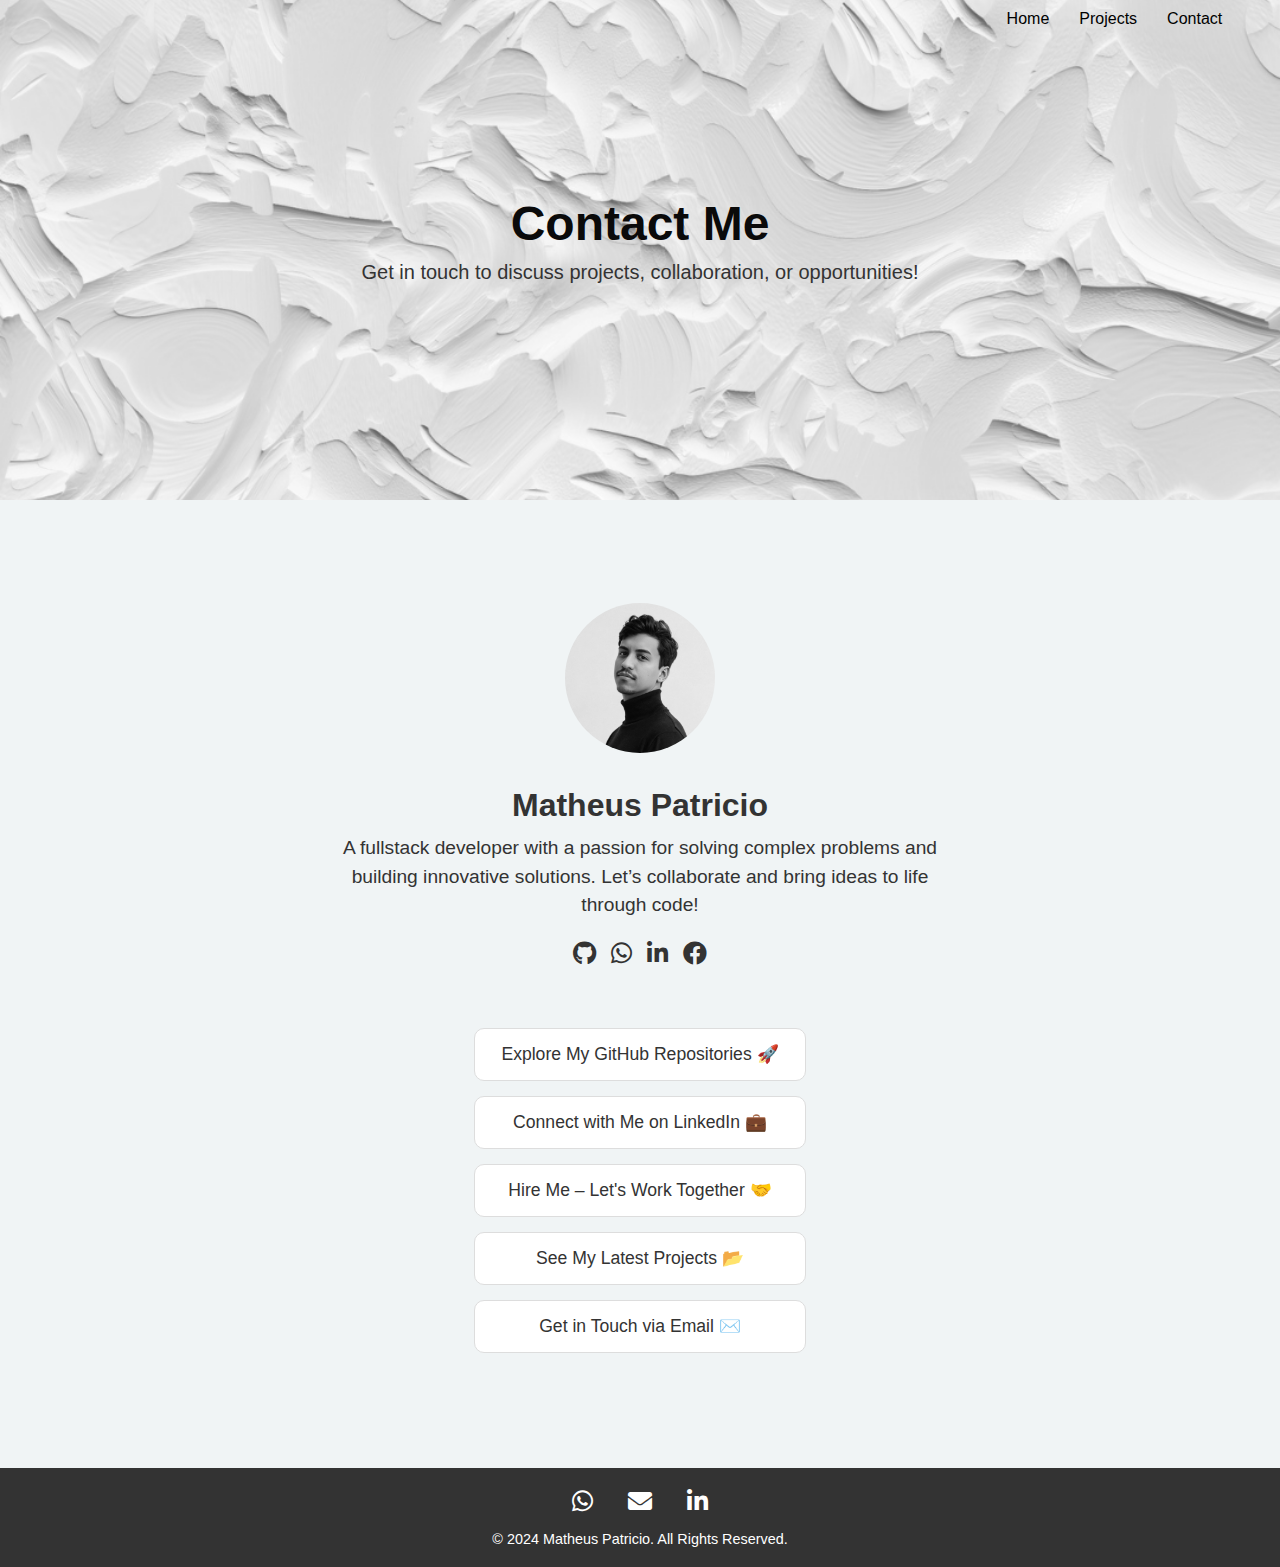
<file: contact.html>
<!DOCTYPE html>
<html lang="en">

<head>
    <meta charset="UTF-8">
    <meta name="viewport" content="width=device-width, initial-scale=1.0">
    <title>Matheus Patricio - Portfolio</title>
    <link href="https://cdnjs.cloudflare.com/ajax/libs/font-awesome/5.15.3/css/all.min.css" rel="stylesheet">
    <link rel="stylesheet" href="css/styleContact.css">
</head>

<body>


    <div id="top" class="hero">
        <div class="hero-text">
            <h1>Contact Me</h1>
            <p>Get in touch to discuss projects, collaboration, or opportunities!</p>
        </div>
    </div>

    <div class="navbar">
        <div class="logo"></div>
        <div class="nav-links">
            <a href="index.html">Home</a>
            <!-- <a href="#" onclick="toggleAbout()">About</a> -->
            <!-- <a href="#" onclick="scrollToSection('offer')">Skills</a> -->
            <a href="projects.html">Projects</a>
            <a href="contact.html">Contact</a>
        </div>
    </div>

    <main>
        <section class="profile-section">
            <img src="img/eu.png" alt="Matheus Patricio" class="profile-picture">
            <h1>Matheus Patricio</h1>
            <p class="description">A fullstack developer with a passion for solving complex problems and building
                innovative solutions. Let’s collaborate and bring ideas to life through code!</p>
            <div class="social-icons">
                <a href="https://github.com/MatheusPatricioo"><i class="fab fa-github"></i></a>
                <a href="https://wa.me/31995461381"><i class="fab fa-whatsapp"></i></a>
                <a href="https://www.linkedin.com/in/matheus-patricio-ab77031b6/"><i class="fab fa-linkedin-in"></i></a>
                <a href="https://www.facebook.com/matheus.patricio.9659"><i class="fab fa-facebook"></i></a>
            </div>
        </section>

        <section class="link-list">
            <a href="https://github.com/MatheusPatricioo" class="link-button">Explore My GitHub Repositories 🚀</a>
            <a href="https://www.linkedin.com/in/matheuspatricio" class="link-button">Connect with Me on LinkedIn 💼</a>
            <a href="https://wa.me/31995461381" class="link-button">Hire Me – Let's Work Together 🤝</a>
            <a href="https://github.com/MatheusPatricioo?tab=repositories" class="link-button">See My Latest Projects
                📂</a>
            <a href="mailto:matheuspatricio.aspx@gmail.com" class="link-button">Get in Touch via Email ✉️</a>
        </section>
    </main>

    <footer>
        <div class="social-icons">
            <a href="https://wa.me/31995461381" target="_blank"><i class="fab fa-whatsapp"></i></a>
            <a href="mailto:matheuspatricio.aspx@gmail.com"><i class="fas fa-envelope"></i></a>
            <a href="https://www.linkedin.com/in/matheuspatricio" target="_blank"><i class="fab fa-linkedin-in"></i></a>
        </div>
        <p>&copy; 2024 Matheus Patricio. All Rights Reserved.</p>
    </footer>

    <script src="https://cdnjs.cloudflare.com/ajax/libs/jquery/3.6.0/jquery.min.js"></script>
    <script src="script.js"></script>
</body>

</html>
</file>
<file: css/styleContact.css>
/* General Styles */
body {
    margin: 0;
    font-family: 'Roboto', sans-serif;
    background-color: #f0f4f5;
    padding: 0;
    color: #333;
}

.profile-picture {
    border-radius: 50%;
    width: 150px;
    height: 150px;
    object-fit: cover;
    object-position: top center; /* Ajuste para centralizar melhor a cabeça */
    margin-bottom: 20px;
}



header {
    background-color: #fff;
    box-shadow: 0 4px 8px rgba(0, 0, 0, 0.1);
    padding: 10px 20px; /* Ajuste no padding para reduzir o tamanho */
    display: flex;
    justify-content: space-between;
    align-items: center;
    position: fixed;
    width: 100%;
    top: 0;
    z-index: 1000;
}

header nav {
    display: flex;
    
    align-items: center;
}

header ul {
    list-style: none;
    display: flex;
    margin-left: auto; /* Empurra o menu para a direita */
}

header ul li {
    margin-left: 20px;
}

header ul li a {
    text-decoration: none;
    color: #333;
    font-weight: bold;
}


.logo {
    font-size: 1.5em;
    font-weight: bold;
    color: #333;
}

nav {
    display: flex;
    align-items: center;
    justify-content: flex-end;
    gap: 20px;
}

nav ul {
    list-style: none;
    display: flex;
    gap: 20px;
    margin-right: 20px; /* Alinha o menu à direita */
}

nav ul li a {
    text-decoration: none;
    color: #333;
    font-size: 1.1em;
}

.navbar {
    background-color: transparent; /* Alterado para transparente */
    padding: 10px 20px;
    display: flex;
    justify-content: center;
    align-items: center;
    position: absolute; /* Coloca a navbar sobre o fundo */
    top: 0; /* Garante que está no topo */
    width: 90%; /* Preenche a largura completa */
    z-index: 1000; /* Garante que fique acima do conteúdo */
}


.navbar .nav-links {
    margin-left: 90%;
   /* margin-right: 90%; */
   display: flex; 
}

.navbar .nav-links a {
   text-decoration: none;
   color: #000;
   margin: 0 15px;
   font-weight: 500;
}

.navbar .logo {
   font-weight: 700;
   font-size: 24px;
   margin-right: auto;
   color: #fff;
}

.navbar a { 
   text-decoration: none;
   color: #000;
   margin: 0 15px;
   font-weight: 500;
}

.navbar a:hover {
   color: #007bff;
}


.donate-button {
    background-color: #555;
    color: #fff;
    border: none;
    padding: 8px 16px; /* Padding menor para um botão mais fino */
    border-radius: 20px;
    cursor: pointer;
}

.donate-button:hover {
    background-color: #777;
}

/* Evitar sobreposição da imagem */
main {
    display: flex;
    flex-direction: column;
    align-items: center;
    justify-content: center;
    padding-top: 28px; /* Maior espaçamento para evitar sobreposição */
    min-height: 100vh;
}


.profile-section {
    text-align: center;
    margin-bottom: 30px;
}

.profile-picture {
    border-radius: 50%;
    width: 150px;
    height: 150px;
    object-fit: cover;
    margin-bottom: 20px;
}

h1 {
    font-size: 2em;
    margin: 10px 0;
}

.description {
    font-size: 1.2em;
    margin: 0 0 20px;
    line-height: 1.5em;
    max-width: 600px;
    text-align: center;
}

.social-icons {
    display: flex;
    gap: 15px;
    justify-content: center;
    margin-bottom: 30px;
}

.social-icons a {
    color: #333;
    font-size: 1.5em;
    text-decoration: none;
}

.social-icons a:hover {
    color: #555;
}

/* Link Section */
.link-list {
    display: flex;
    flex-direction: column;
    gap: 15px;
}

.link-button {
    background-color: #fff;
    border: 1px solid #ddd;
    padding: 15px;
    text-align: center;
    font-size: 1.1em;
    text-decoration: none;
    color: #333;
    width: 300px;
    border-radius: 10px;
    transition: background-color 0.3s, border-color 0.3s;
}

.link-button:hover {
    background-color: #f0f0f0;
    border-color: #ccc;
}

/* Footer */
footer {
    text-align: center;
    padding: 20px 0;
    background-color: #333;
    color: #fff;
    margin-top: 40px;
}

footer .social-icons {
    margin-bottom: 15px;
}

footer .social-icons a {
    color: #fff;
    font-size: 1.5em;
    margin: 0 10px;
}

footer .social-icons a:hover {
    color: #bbb;
}

footer p {
    font-size: 0.9em;
    margin: 0;
}

/* Estilos para o background da página de contato */

.hero {
    background: url('../img/1.png') no-repeat center center;
    background-attachment: fixed;
    background-size: cover;
    height: 500px;
    position: relative;
}

.hero .hero-text {
    position: absolute;
    top: 50%;
    left: 50%;
    transform: translate(-50%, -50%);
    text-align: center;
    color: rgb(10, 10, 10);
}

.hero .hero-text h1 {
    font-size: 48px;
    margin: 0;
}

.hero .hero-text p {
    font-size: 20px;
    margin-top: 10px;
    color: #333;
}

/* Remove a margem entre a seção e a foto */
#background-section {
    margin-bottom: 0;
    padding-bottom: 0;
}

#foto {
    margin-top: 0;
}
</file>
